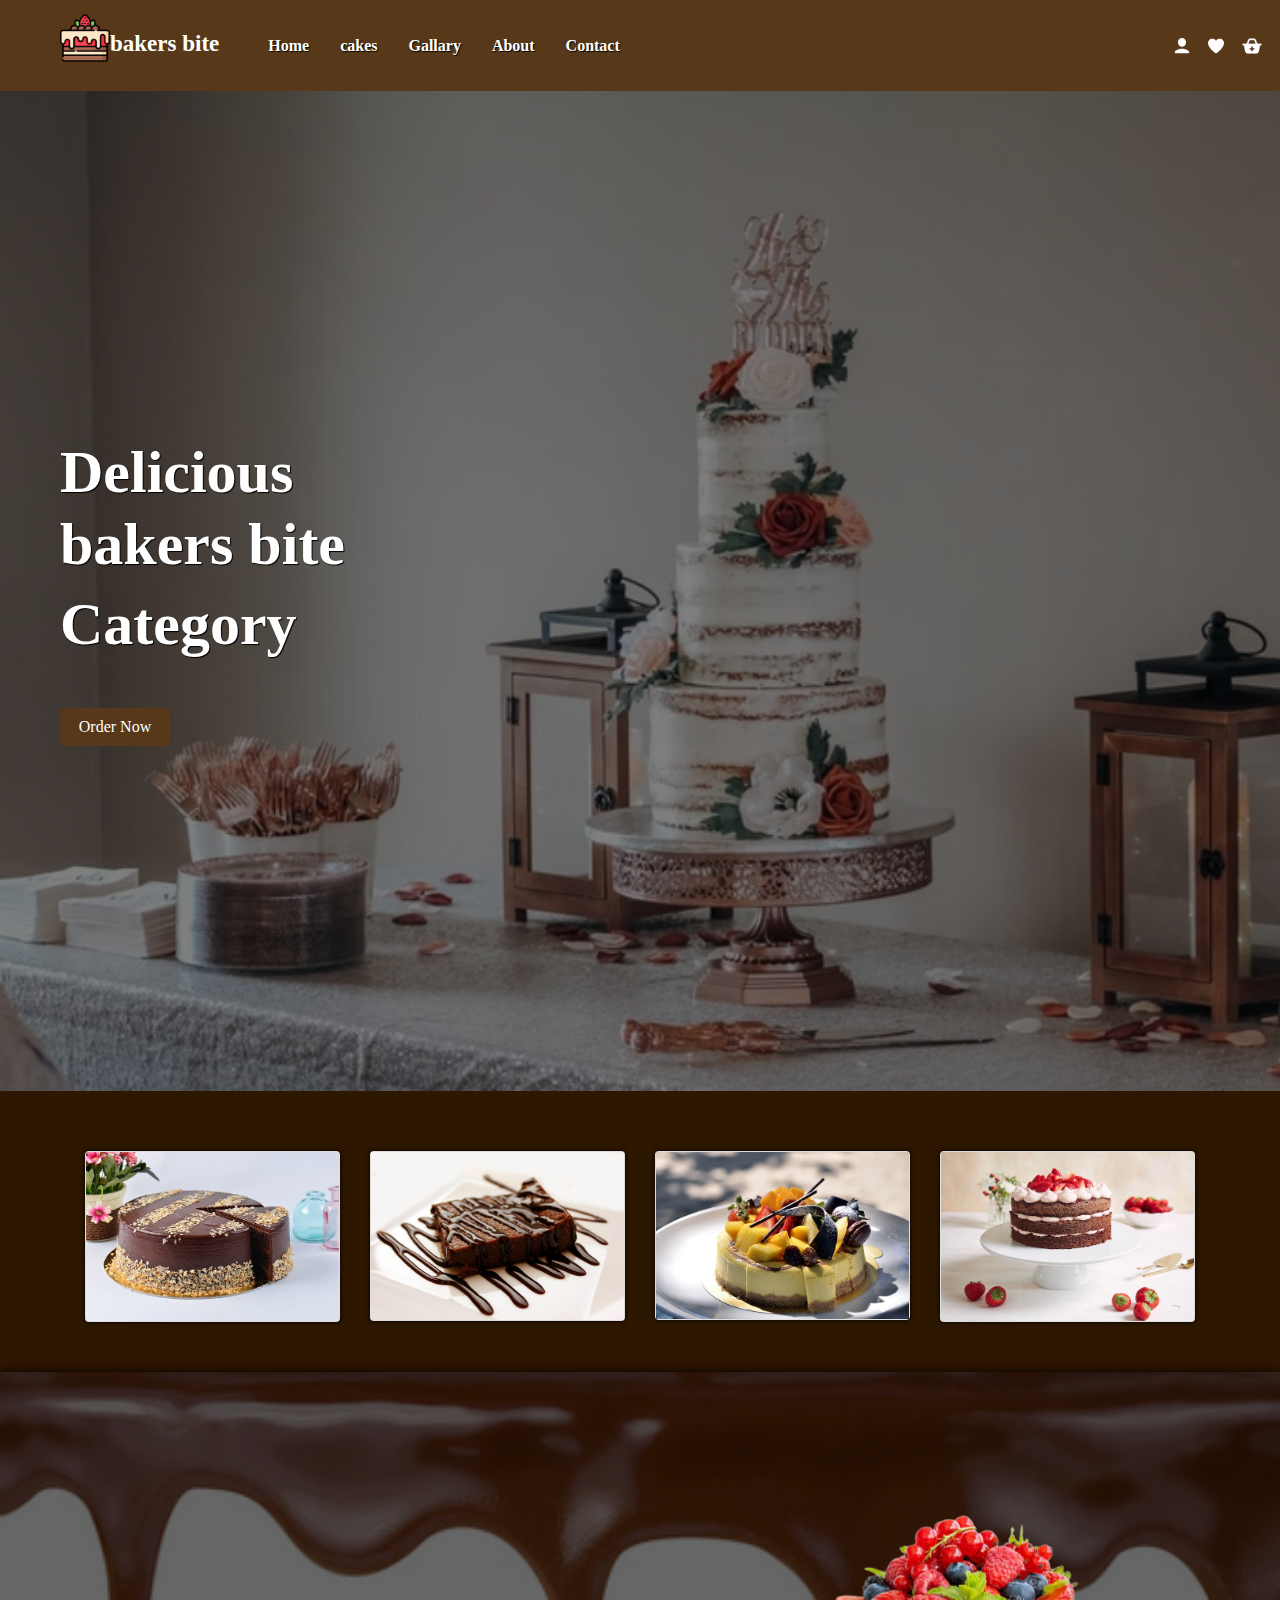
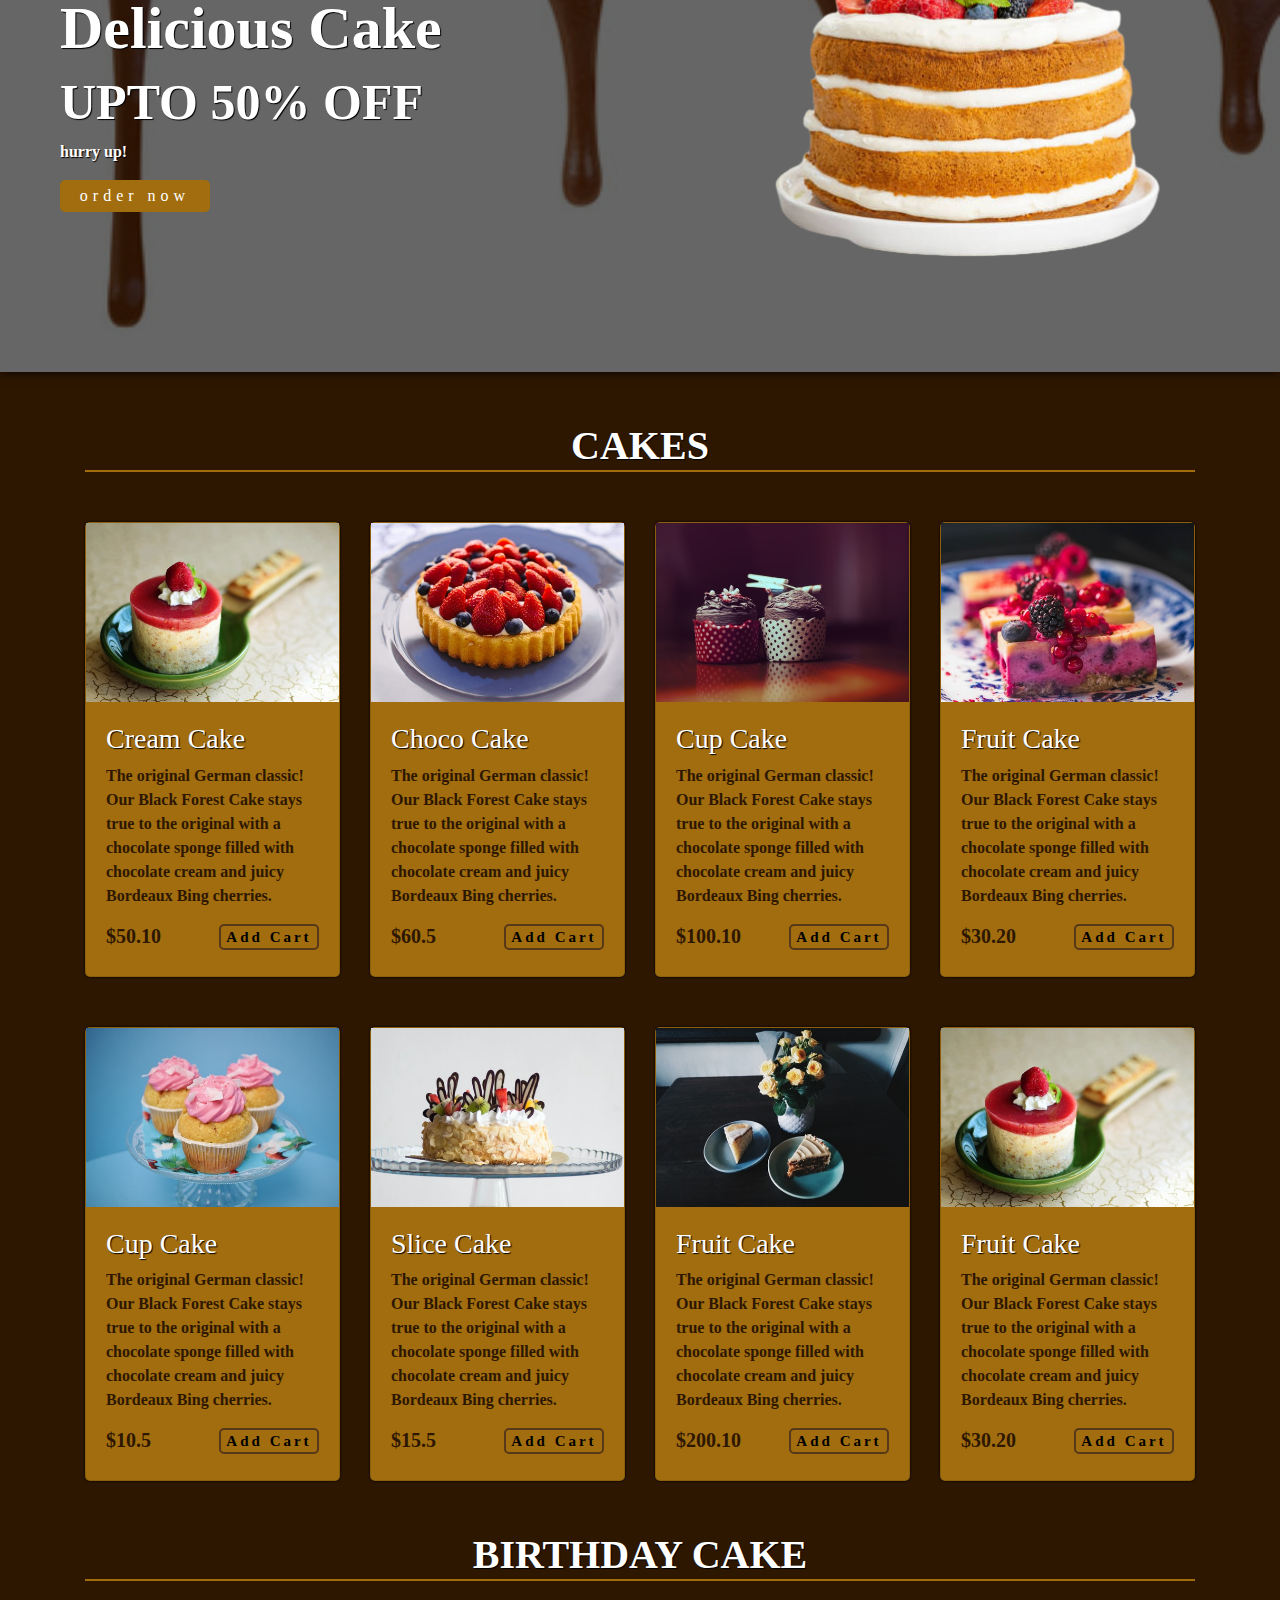
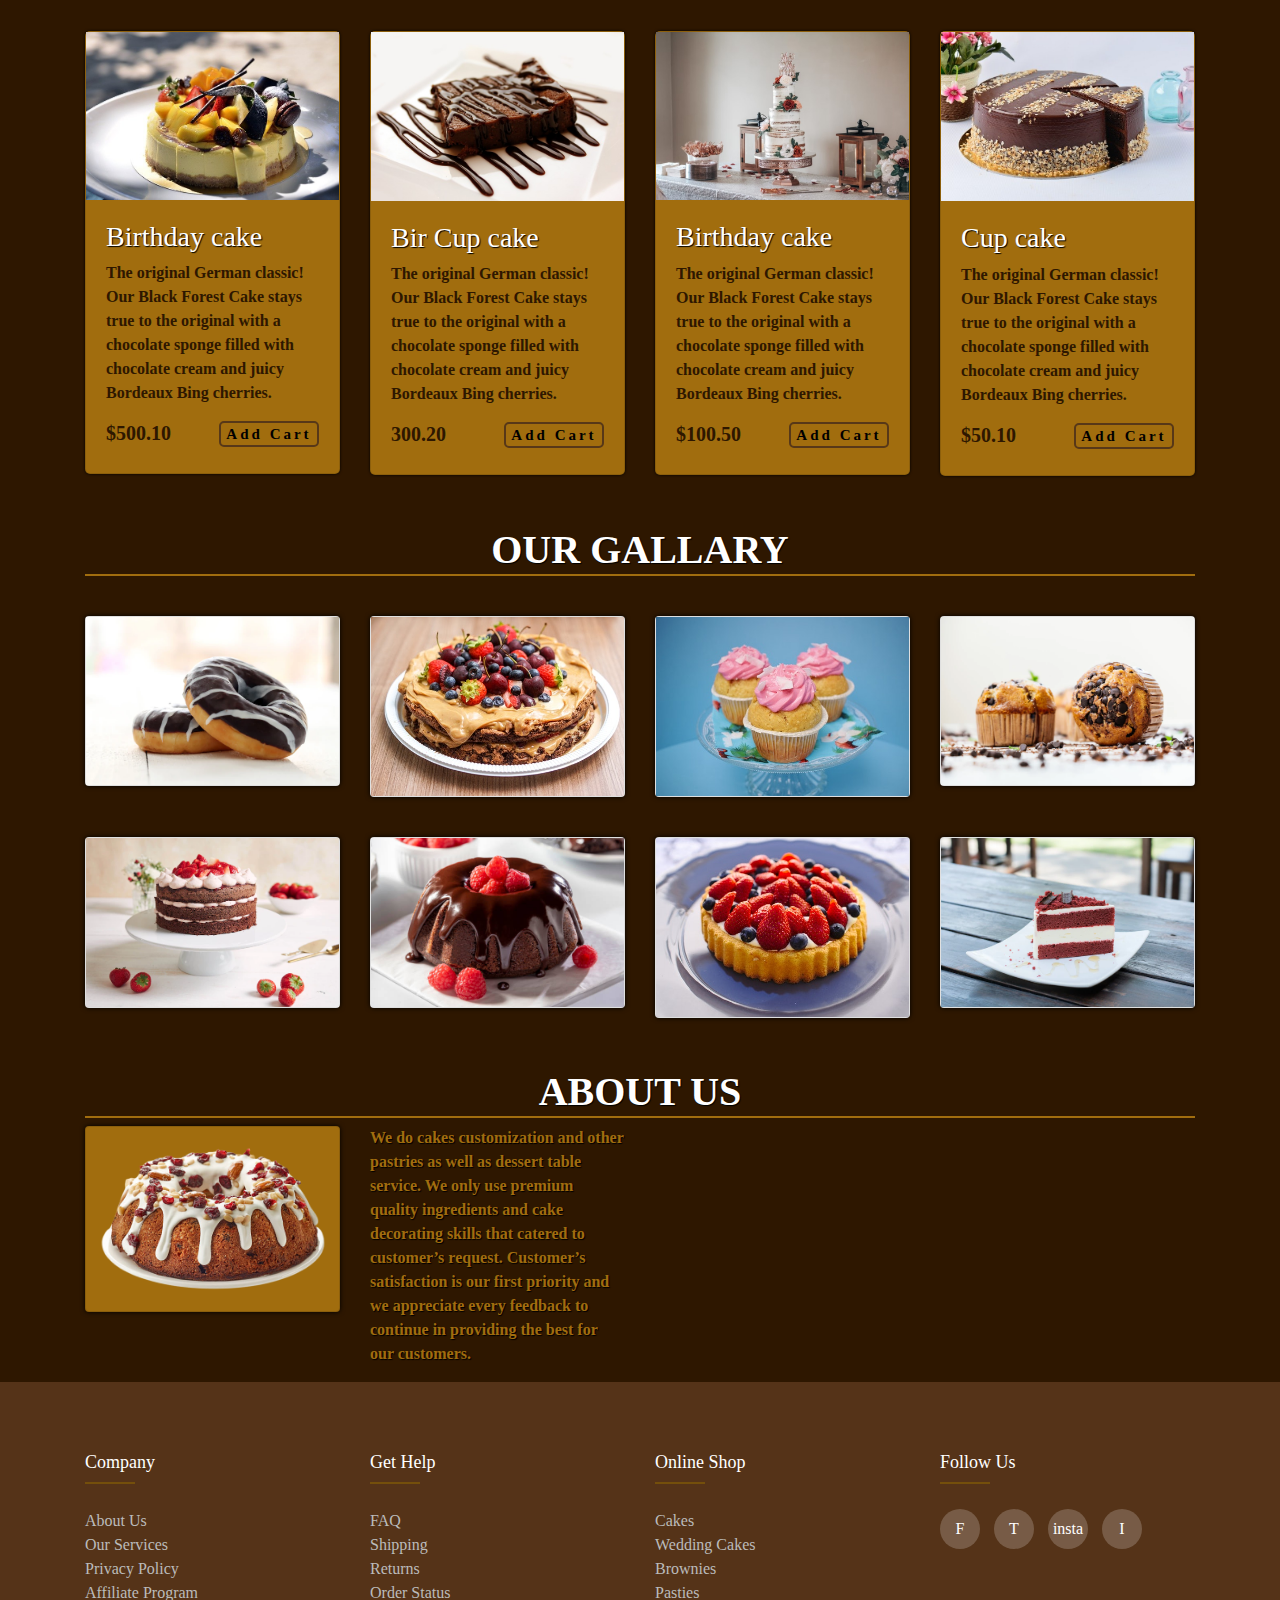
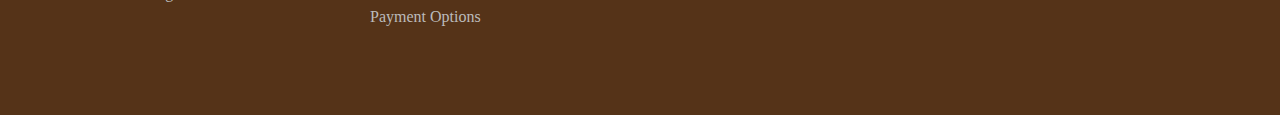
<file: cake bakery/index.html>
<!DOCTYPE html>
<html lang="en">
<head>
    <meta charset="UTF-8">
    <meta http-equiv="X-UA-Compatible" content="IE=edge">
    <meta name="viewport" content="width=device-width, initial-scale=1.0 ">
    <title>bakers bite</title>
    <link rel="shortcut icon" type="image" href="./image/logo.png">
    <link rel="stylesheet" href="style.css">
   
    <link rel="stylesheet" href="bootstrap-4.6.2-dist/css/bootstrap.min.css">
    <script src="jquery-3.5.1.min.js"></script>
    <script src="bootstrap-4.6.2-dist/js/bootstrap.min.js"></script>
    
    
    
    
    
    
</head>
<body>
    <div class="all-content">
        <!-- navbar -->
        <nav class="navbar navbar-expand-md" id="navbar">
            <!-- Brand -->
            <a class="navbar-brand" href="index.html" id="logo"><img src="./image/logo.png" alt="" width="50px">bakers bite</a>
          
            <!-- Toggler/collapsibe Button -->
            <button class="navbar-toggler" type="button" data-toggle="collapse" data-target="#collapsibleNavbar">
              <span><img src="./image/c10.png" alt="" width="100px"></span>
            </button>
          
            <!-- Navbar links -->
            <div class="collapse navbar-collapse" id="collapsibleNavbar">
              <ul class="navbar-nav">
                <li class="nav-item">
                  <a class="nav-link" href="#home">Home</a>
                </li>
                <li class="nav-item">
                    <a class="nav-link" href="#product-cards">cakes</a>
                  </li>
            
                <li class="nav-item">
                  <a class="nav-link" href="#gallary">Gallary</a>
                </li>
                <li class="nav-item">
                  <a class="nav-link" href="#about">About</a>
                </li>
                <li class="nav-item">
                  <a class="nav-link" href="#contact">Contact</a>
                </li>
                
            </div>
            <div class="icons">
                <img src="./image/user.png" alt="" width="20px">
                <img src="./image/heart.png" alt="" width="20px">
                <img src="./image/add.png" alt="" width="24px">
            </div>
          </nav>
        <!-- navbar end -->
      


        <!-- home section -->
        <div class="home">
            <div class="content">
                
                <h3>Delicious
                    <br>bakers bite
                </h3>
                <h2>Category <span class="changecontent"></span></h2>
                <p>
                    <br>    
                </p>
                <a href="#product-cards" class="btn">Order Now</a>
            </div>
           
        </div>
        <!-- home section end -->

      <!-- top cards -->
      
      <div class="container" id="box"
    >
        <div class="row">
            <div class="col-lg-3 col-md-4 col-sm-12">
                <div class="card">
                    <img src="./image/box1.jpg" alt="">
                </div>
            </div>
            <div class="col-lg-3 col-md-4 col-sm-12">
                <div class="card">
                    <img src="./image/box2.jpg" alt="">
                </div>
            </div>
            <div class="col-lg-3 col-md-4 col-sm-12">
                <div class="card">
                    <img src="./image/box3.jpg" alt="">
                </div>
             

            </div>
            <div class="col-lg-3 col-md-4 col-sm-12">
                <div class="card">
                    <img src="./image/o4.png" alt="">
                </div>
             

            </div>
        </div>
      </div>
      
      <!-- top cards end -->

      <!-- banner -->
        <div class="banner"
>
            <div class="content">
                <h3>Delicious Cake</h3>
                <h2>UPTO 50% OFF</h2>
                <p>hurry up!</p>
                <div id="btnorder"><a href="index.html"><button>order now</button></a></div>
            </div>
            <div class="img">
                <img src="image/c1.png" alt="">
            </div>
        </div>
      <!-- banner end -->

      <!-- product cards -->
      <section id="product-cards"    
      >
        <div class="container">
            <h1>CAKES</h1>
            <div class="row" style="margin-top:50px;">
               <div class="col-lg-3 col-md-4 col-sm-12">
                <div class="card">
                    <div class="overlay">
                        <button type="button" class="btn btn-secondary"><i><img src="./image/views.png" alt="" width="30px"></i></button>
                        <button type="button" class="btn btn-secondary"><i><img src="./image/heart.png" alt="" width="30px"></i></button>
                        <button type="button" class="btn btn-secondary"><i><img src="./image/add.png" alt="" width="30px"></i></button>
                    </div>
                    <img src="./image/dish5.jpg" alt="">
                    <div class="card-body">
                        <h3>Cream Cake</h3>
                        <p>The original German classic! Our Black Forest Cake stays true to the original with a chocolate sponge filled with chocolate cream and juicy Bordeaux Bing cherries.</p>
                        <h6>$50.10 <span><button>Add Cart</button></span></h6>
                    </div>
                </div>
               </div>
               <div class="col-lg-3 col-md-4 col-sm-12">
                <div class="card">
                    <div class="overlay">
                        <button type="button" class="btn btn-secondary" title="Quick View"><i><img src="./image/views.png" alt="" width="30px"></i></button>
                        <button type="button" class="btn btn-secondary" title="Add to Wishlist"><i><img src="./image/heart.png" alt="" width="30px"></i></button>
                        <button type="button" class="btn btn-secondary" title="Add to Cart"><i><img src="./image/add.png" alt="" width="30px"></i></button>
                    </div>
                    <img src="./image/dish6.jpg" alt="">
                    <div class="card-body">
                        <h3>Choco Cake</h3>
                        
                        <p>The original German classic! Our Black Forest Cake stays true to the original with a chocolate sponge filled with chocolate cream and juicy Bordeaux Bing cherries.</p>
                        <h6>$60.5 <span><button>Add Cart</button></span></h6>
                    </div>
                </div>
               </div>
               <div class="col-lg-3 col-md-4 col-sm-12">
                <div class="card">
                    <div class="overlay">
                        <button type="button" class="btn btn-secondary" title="Quick View"><i><img src="./image/views.png" alt="" width="30px"></i></button>
                        <button type="button" class="btn btn-secondary" title="Add to Wishlist"><i><img src="./image/heart.png" alt="" width="30px"></i></button>
                        <button type="button" class="btn btn-secondary" title="Add to Cart"><i><img src="./image/add.png" alt="" width="30px"></i></button>
                    </div>
                    <img src="./image/dish7.jpg" alt="">
                    <div class="card-body">
                        <h3>Cup Cake</h3>
                       
                        <p>The original German classic! Our Black Forest Cake stays true to the original with a chocolate sponge filled with chocolate cream and juicy Bordeaux Bing cherries.</p>
                        <h6>$100.10 <span><button>Add Cart</button></span></h6>
                    </div>
                </div>
               </div>
               <div class="col-lg-3 col-md-4 col-sm-12">
                <div class="card">
                    <div class="overlay">
                        <button type="button" class="btn btn-secondary" title="Quick View"><i><img src="./image/views.png" alt="" width="30px"></i></button>
                        <button type="button" class="btn btn-secondary" title="Add to Wishlist"><i><img src="./image/heart.png" alt="" width="30px"></i></button>
                        <button type="button" class="btn btn-secondary" title="Add to Cart"><i><img src="./image/add.png" alt="" width="30px"></i></button>
                    </div>
                    <img src="./image/dish8.jpg" alt="">
                    <div class="card-body">
                        <h3>Fruit Cake</h3>
                       
                        <p>The original German classic! Our Black Forest Cake stays true to the original with a chocolate sponge filled with chocolate cream and juicy Bordeaux Bing cherries.</p>
                        <h6>$30.20 <span><button>Add Cart</button></span></h6>
                    </div>
                </div>
               </div>
            </div>






            <div class="row" style="margin-top:50px;"    
            >
                <div class="col-lg-3 col-md-4 col-sm-12">
                 <div class="card">
                     <div class="overlay">
                         <button type="button" class="btn btn-secondary" title="Quick View"><i><img src="./image/views.png" alt="" width="30px"></i></button>
                         <button type="button" class="btn btn-secondary" title="Add to Wishlist"><i><img src="./image/heart.png" alt="" width="30px"></i></button>
                         <button type="button" class="btn btn-secondary" title="Add to Cart"><i><img src="./image/add.png" alt="" width="30px"></i></button>
                     </div>
                     <img src="./image/dish1.jpg" alt="">
                     <div class="card-body">
                         <h3>Cup Cake</h3>
                       
                         <p>The original German classic! Our Black Forest Cake stays true to the original with a chocolate sponge filled with chocolate cream and juicy Bordeaux Bing cherries.</p>
                         <h6>$10.5 <span><button>Add Cart</button></span></h6>
                     </div>
                 </div>
                </div>
                <div class="col-lg-3 col-md-4 col-sm-12">
                 <div class="card">
                     <div class="overlay">
                         <button type="button" class="btn btn-secondary" title="Quick View"><i><img src="./image/views.png" alt="" width="30px"></i></button>
                         <button type="button" class="btn btn-secondary" title="Add to Wishlist"><i><img src="./image/heart.png" alt="" width="30px"></i></button>
                         <button type="button" class="btn btn-secondary" title="Add to Cart"><i><img src="./image/add.png" alt="" width="30px"></i></button>
                     </div>
                     <img src="./image/dish2.jpg" alt="">
                     <div class="card-body">
                         <h3>Slice Cake</h3>
                       
                         <p>The original German classic! Our Black Forest Cake stays true to the original with a chocolate sponge filled with chocolate cream and juicy Bordeaux Bing cherries.</p>
                         <h6>$15.5 <span><button>Add Cart</button></span></h6>
                     </div>
                 </div>
                </div>
                <div class="col-lg-3 col-md-4 col-sm-12">
                 <div class="card">
                     <div class="overlay">
                         <button type="button" class="btn btn-secondary" title="Quick View"><i><img src="./image/views.png" alt="" width="30px"></i></button>
                         <button type="button" class="btn btn-secondary" title="Add to Wishlist"><i><img src="./image/heart.png" alt="" width="30px"></i></button>
                         <button type="button" class="btn btn-secondary" title="Add to Cart"><i><img src="./image/add.png" alt="" width="30px"></i></button>
                     </div>
                     <img src="./image/dish3.jpg" alt="">
                     <div class="card-body">
                         <h3>Fruit Cake</h3>
                       
                         <p>The original German classic! Our Black Forest Cake stays true to the original with a chocolate sponge filled with chocolate cream and juicy Bordeaux Bing cherries.</p>
                         <h6>$200.10 <span><button>Add Cart</button></span></h6>
                     </div>
                 </div>
                </div>
                <div class="col-lg-3 col-md-4 col-sm-12">
                 <div class="card">
                     <div class="overlay">
                         <button type="button" class="btn btn-secondary" title="Quick View"><i><img src="./image/views.png" alt="" width="30px"></i></button>
                         <button type="button" class="btn btn-secondary" title="Add to Wishlist"><i><img src="./image/heart.png" alt="" width="30px"></i></button>
                         <button type="button" class="btn btn-secondary" title="Add to Cart"><i><img src="./image/add.png" alt="" width="30px"></i></button>
                     </div>
                     <img src="./image/dish5.jpg" alt="">
                     <div class="card-body">
                        <h3>Fruit Cake</h3>
                         <p>The original German classic! Our Black Forest Cake stays true to the original with a chocolate sponge filled with chocolate cream and juicy Bordeaux Bing cherries.</p>
                         <h6>$30.20 <span><button>Add Cart</button></span></h6>
                     </div>
                 </div>
                </div>
             </div>
        </div>
      </section>


      <section id="product-cards"
    >
        <div class="container">
            <h1>BIRTHDAY CAKE</h1>
            <div class="row" style="margin-top: 50px;">
                <div class="col-lg-3 col-md-4 col-sm-12">
                    <div class="card">
                        <div class="overlay">
                            <button type="button" class="btn btn-secondary" title="Quick View"><i><img src="./image/views.png" alt="" width="30px"></i></button>
                            <button type="button" class="btn btn-secondary" title="Add to Wishlist"><i><img src="./image/heart.png" alt="" width="30px"></i></button>
                             <button type="button" class="btn btn-secondary" title="Add to Cart"><i><img src="./image/add.png" alt="" width="30px"></i></button>
                        </div>
                        <img src="./image/box3.jpg" alt="">
                        <div class="card-body">
                            <h3>Birthday cake</h3>
                           
                            <p>The original German classic! Our Black Forest Cake stays true to the original with a chocolate sponge filled with chocolate cream and juicy Bordeaux Bing cherries.</p>
                            <h6>$500.10 <span><button>Add Cart</button></span></h6>
                        </div>
                    </div>
                </div>
                <div class="col-lg-3 col-md-4 col-sm-12">
                    <div class="card">
                        <div class="overlay">
                            <button type="button" class="btn btn-secondary" title="Quick View"><i><img src="./image/views.png" alt="" width="30px"></i></button>
                            <button type="button" class="btn btn-secondary" title="Add to Wishlist"><i><img src="./image/heart.png" alt="" width="30px"></i></button>
                             <button type="button" class="btn btn-secondary" title="Add to Cart"><i><img src="./image/add.png" alt="" width="30px"></i></button>
                        </div>
                        <img src="./image/box2.jpg" alt="">
                        <div class="card-body">
                            <h3>Bir Cup cake</h3>
                         
                            <p>The original German classic! Our Black Forest Cake stays true to the original with a chocolate sponge filled with chocolate cream and juicy Bordeaux Bing cherries.</p>
                            <h6>300.20 <span><button>Add Cart</button></span></h6>
                        </div>
                    </div>
                </div>
                <div class="col-lg-3 col-md-4 col-sm-12">
                    <div class="card">
                        <div class="overlay">
                            <button type="button" class="btn btn-secondary" title="Quick View"><i><img src="./image/views.png" alt="" width="30px"></i></button>
                            <button type="button" class="btn btn-secondary" title="Add to Wishlist"><i><img src="./image/heart.png" alt="" width="30px"></i></button>
                             <button type="button" class="btn btn-secondary" title="Add to Cart"><i><img src="./image/add.png" alt="" width="30px"></i></button>
                        </div>
                        <img src="./image/Wedding-cake.jpg" alt="">
                        <div class="card-body">
                            <h3>Birthday cake</h3>
                      
                            <p>The original German classic! Our Black Forest Cake stays true to the original with a chocolate sponge filled with chocolate cream and juicy Bordeaux Bing cherries.</p>
                            <h6>$100.50 <span><button>Add Cart</button></span></h6>
                        </div>
                    </div>
                </div>
                <div class="col-lg-3 col-md-4 col-sm-12">
                    <div class="card">
                        <div class="overlay">
                            <button type="button" class="btn btn-secondary" title="Quick View"><i><img src="./image/views.png" alt="" width="30px"></i></button>
                            <button type="button" class="btn btn-secondary" title="Add to Wishlist"><i><img src="./image/heart.png" alt="" width="30px"></i></button>
                             <button type="button" class="btn btn-secondary" title="Add to Cart"><i><img src="./image/add.png" alt="" width="30px"></i></button>
                        </div>
                        <img src="./image/box1.jpg" alt="">
                        <div class="card-body">
                            <h3>Cup cake</h3>
                          
                            <p>The original German classic! Our Black Forest Cake stays true to the original with a chocolate sponge filled with chocolate cream and juicy Bordeaux Bing cherries.</p>
                            <h6>$50.10 <span><button>Add Cart</button></span></h6>
                        </div>
                    </div>
                </div>
            </div>
        </div>
      </section>

      <!-- product cards end-->


      <!-- gallary -->
      <section id="gallary"  >
        <div class="container">
            <h1>OUR GALLARY</h1>
            <div class="row" style="margin-top: 30px;">
                <div class="col-lg-3 col-md-4 col-sm-12">
                   
                      
                    <div class="card">
                        <div class="overlay">
                            <h3 class="text-center">Donuts</h3>
                        </div>
                        <img src="./image/o1.png" alt="">
                    </div>
                </div>
                <div class="col-lg-3 col-md-4 col-sm-12">
                    <div class="card">
                        <div class="overlay">
                            <h3 class="text-center">Donuts</h3>
                        </div>
                        <img src="./image/dish4.jpg" alt="">
                    </div>
                </div>
                <div class="col-lg-3 col-md-4 col-sm-12">
                    <div class="card">
                        <div class="overlay">
                            <h3 class="text-center">Donuts</h3>
                        </div>
                        <img src="./image/dish1.jpg" alt="">
                    </div>
                </div>
                
                <div class="col-lg-3 col-md-4 col-sm-12">
                    <div class="card">
                        <div class="overlay">
                            <h3 class="text-center">Cup Cake</h3>
                        </div>
                        <img src="./image/o3.png" alt="">
                    </div>
                </div>
            </div>


            <div class="row" style="margin-top: 30px;"   >
                <div class="col-lg-3 col-md-4 col-sm-12">
                    <div class="card">
                        <div class="overlay">
                            <h3 class="text-center">Delicious Cake</h3>
                        </div>
                        <img src="./image/o4.png" alt="">
                    </div>
                </div>
                <div class="col-lg-3 col-md-4 col-sm-12">
                    <div class="card">
                        <div class="overlay">
                            <h3 class="text-center">Chocolate Cake</h3>
                        </div>
                        <img src="./image/o5.png" alt="">
                    </div>
                </div>
                <div class="col-lg-3 col-md-4 col-sm-12">
                    <div class="card">
                        <div class="overlay">
                            <h3 class="text-center">Chocolate Cake</h3>
                        </div>
                        <img src="./image/dish6.jpg" alt="">
                    </div>
                </div>
                <div class="col-lg-3 col-md-4 col-sm-12">
                    <div class="card">
                        <div class="overlay">
                            <h3 class="text-center">Slice Cake</h3>
                        </div>
                        <img src="./image/o6.png" alt="">
                    </div>
                </div>
            </div>
        </div>
      </section>
      <!-- gallary -->



      <!-- about -->
      <div class="container" id="about"
      >
        <h1>ABOUT US</h1>
        <div class="row">
            <div class="col-lg-3 col-md-4 col-sm-12">
                <div class="card">
                    <img src="./image/about.png" alt="">
                </div>
            </div>
            <div class="col-lg-3 col-md-4 col-sm-12">
                    <p>We do cakes customization and other pastries as well as dessert table service. We only use premium quality ingredients and cake decorating skills that catered to customer’s request. Customer’s satisfaction is our first priority and we appreciate every feedback to continue in providing the best for our customers.</p>                

                <!-- <div id="bt"><button>Read More...</button></div> -->
            </div>
        </div>
      </div>
      <!-- about -->


    
      <!-- footer -->
  
      <footer class="footer">
        <div class="container">
            <div class="row">
                <div class="footer-col">
                    <h4>company</h4>
                    <ul>
                        <li><a href="#">about us</a></li>
                        <li><a href="#">our services</a></li>
                        <li><a href="#">privacy policy</a></li>
                        <li><a href="#">affiliate program</a></li>
                    </ul>
                </div>
                <div class="footer-col">
                    <h4>get help</h4>
                    <ul>
                        <li><a href="#">FAQ</a></li>
                        <li><a href="#">shipping</a></li>
                        <li><a href="#">returns</a></li>
                        <li><a href="#">order status</a></li>
                        <li><a href="#">payment options</a></li>
                    </ul>
                </div>
                <div class="footer-col">
                    <h4>online shop</h4>
                    <ul>
                        <li><a href="#">cakes</a></li>
                        <li><a href="#">wedding cakes</a></li>
                        <li><a href="#">brownies</a></li>
                        <li><a href="#">pasties</a></li>
                    </ul>
                </div>
                <div class="footer-col">
                    <h4>follow us</h4>
                    <div class="social-links">
                        <a href="https://www.facebook.com/">F<i class="fab fa-facebook-f"></i></a>
                        <a href="https://twitter.com/">T<i class="fab fa-twitter"></i></a>
                        <a href="https://www.instagram.com/">insta<i class="fab fa-instagram"></i></a>
                        <a href="https://www.linkedin.com/">I<i class="fab fa-linkedin-in"></i></a>
                    </div>
                </div>
            </div>
           
        </div>
   </footer>
   
 
      
      <!-- footer -->

      


    </div>





</body>
</html>
</file>
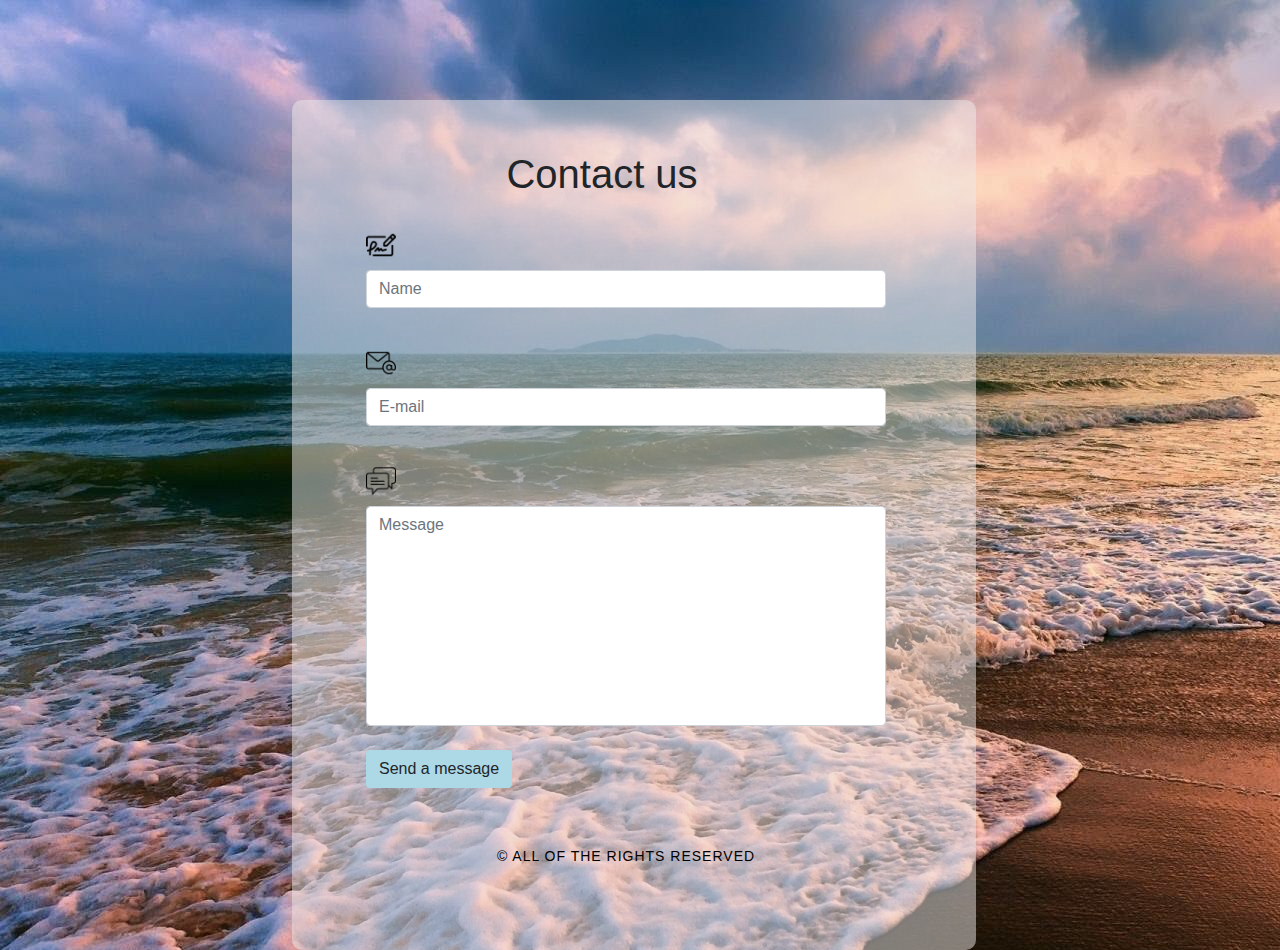
<file: New folder/contact.html>
<!DOCTYPE html>
<html lang="en">
<head>
    <meta charset="UTF-8">
    <meta http-equiv="X-UA-Compatible" content="IE=edge">
    <meta name="viewport" content="width=device-width, initial-scale=1.0">
    <title>contact us</title>
<style>
@media (max-width:425px) {
    .contact-form{
        height:850px;
            width: 80% !important;
           margin-top:100px;
          padding: 3px !important;
          /* padding-right: 2%; */
          padding-left: 2px;
        
    }
    .form-container{
        position: relative;
                left: 10% !important;
    }
}
    body{
        background:url(Beautiful-Sunset-Beaches-Background.jpg); 
        
        } 
     
        .contact-form{ 
            background-color:rgb(238, 234, 234,0.5);
            height:850px;
            width: 60%;
           margin-top:100px;
          padding: 50px;
          padding-right: 10%;
          border-radius: 10px !important;
         
            }
        
            .form-container{
                position: relative;
                left: 20%;
            }
        .contact-form .textarea{ 
            min-height:220px; 
            resize:none;
        }
        .form-control{ 
            box-shadow:none; 
            border-color:#eee; 
            height:49px;
        }
        .form-control:focus{ 
            box-shadow:none; 
            border-color:#00b09c;
        }
    .main-btn{
        background-color: lightblue  !important;
    }
        
        .main-btn:hover{ 
            background:lightcoral !important;
            
        }
        .copyright {
          font: 200 14px 'Oswald', sans-serif;
          color:black;
          letter-spacing: 1px;
          text-align: center;
          margin-top: 20px;
        }
    
       
        
        
        
            </style>
        <link rel="stylesheet" href="bootstrap-4.5.3-dist/css/bootstrap.min.css">
        <script src="bootstrap-4.5.3-dist/js/bootstrap.min.js"></script>
        
        
        <body>
          
        <div class="container">
            <div class="row form-container">
               
                
                <section id="contact-form" class="contact-form">  
                    
                    <h1 class="section-header text-center">Contact us</h1>
                            
                            <div class="row">
                                <div class="col-lg-12 col-md-12 col-sm m-4">
                                  <div class="form-group">
                                    <img src="name.png" style="margin-bottom: 10px;"  alt="" height="30px"> 
                                    <input type="text" class="form-control"  autocomplete="off" id="i_n"  placeholder="Name">
                                    <br>
                                    <span id="s_n"></span>
                              
                                </div>
                             
                             
                                  <div class="form-group">
                                    <img src="email (2).png" style="margin-bottom: 10px;" alt="" height="30px">
                                    <input type="email" class="form-control"  autocomplete="off" placeholder="E-mail"  id="i_e" >
                                    <br>
                                    <span id="s_e"></span>
                                  </div>
                              
                             
                           
                                 
                                  <div class="form-group">
                                    <img src="chat.png" style="margin-bottom: 10px;" alt="" height="30px">
                                    <textarea class="form-control textarea" rows="3"   placeholder="Message" id="i_m"></textarea>
                                    <br>
                                    <span id="s_m"></span>
                                    <button type="submit"  class="btn main-btn pull-right" onclick="fun()">Send a message</button>
                                  </div>
                                 <br>
                                  <div class="copyright">&copy; ALL OF THE RIGHTS RESERVED</div>
                              </div>
                            
                            </div>
                            
                           
                          
                                             
                    
                            
                        </div>
                    </div>
                        
                      </div>
                      <div id="main"></div>
                    
                    </section>
                        
                     
        </div>
        <script>
            function fun(){
              var n = document.getElementById("i_n").value;
              var re = /^[A-Za-z\s]{3,}$/;
              var e = document.getElementById("i_e").value;
              var ra = /^[\w]+@[A-Za-z]{4,5}[.]{1}[A-Za-z]{3,}$/;
              var m = document.getElementById("i_m").value;
          
            
        
        
         if(!n){
            document.getElementById("s_n").innerHTML = "Please fill out this field";
            document.getElementById("i_n").style="border:1px solid red;"
            document.getElementById("s_n").style="color:red;"
        }
        else if(!re.test(n)){
            document.getElementById("s_n").innerHTML = "incorrect name " 
            document.getElementById("i_n").style="border:1px solid red;"
            document.getElementById("s_n").style="color:red;"
        }

        else{
            document.getElementById("s_n").innerHTML = "good!" 
            document.getElementById("i_n").style="border:1px solid green;"
            document.getElementById("s_n").style="color:green;"
        }
        
        
         if(!e){
            document.getElementById("s_e").innerHTML = "Please fill out this field " 
            document.getElementById("i_e").style="border:1px solid red;"
            document.getElementById("s_e").style="color:red;"
        }
        
        else if(!ra.test(e)){
            document.getElementById("s_e").innerHTML = "not valid "
            document.getElementById("i_e").style="border:1px solid red;" 
            document.getElementById("s_e").style="color:red;"
        }

        else{
            document.getElementById("s_e").innerHTML = "good!" 
            document.getElementById("i_e").style="border:1px solid green;"
            document.getElementById("s_e").style="color:green;"
           
        }
        
        if(!m){
            document.getElementById("s_m").innerHTML = "Please fill out this field "
            document.getElementById("i_m").style="border:1px solid red;" 
            document.getElementById("s_m").style="color:red;"
        }
              

        else{
            document.getElementById("s_m").innerHTML = "good!" 
            document.getElementById("i_m").style="border:1px solid green;"
            document.getElementById("s_m").style="color:green;"
        }
        
            }
            </script>
</body>
</html>
</file>
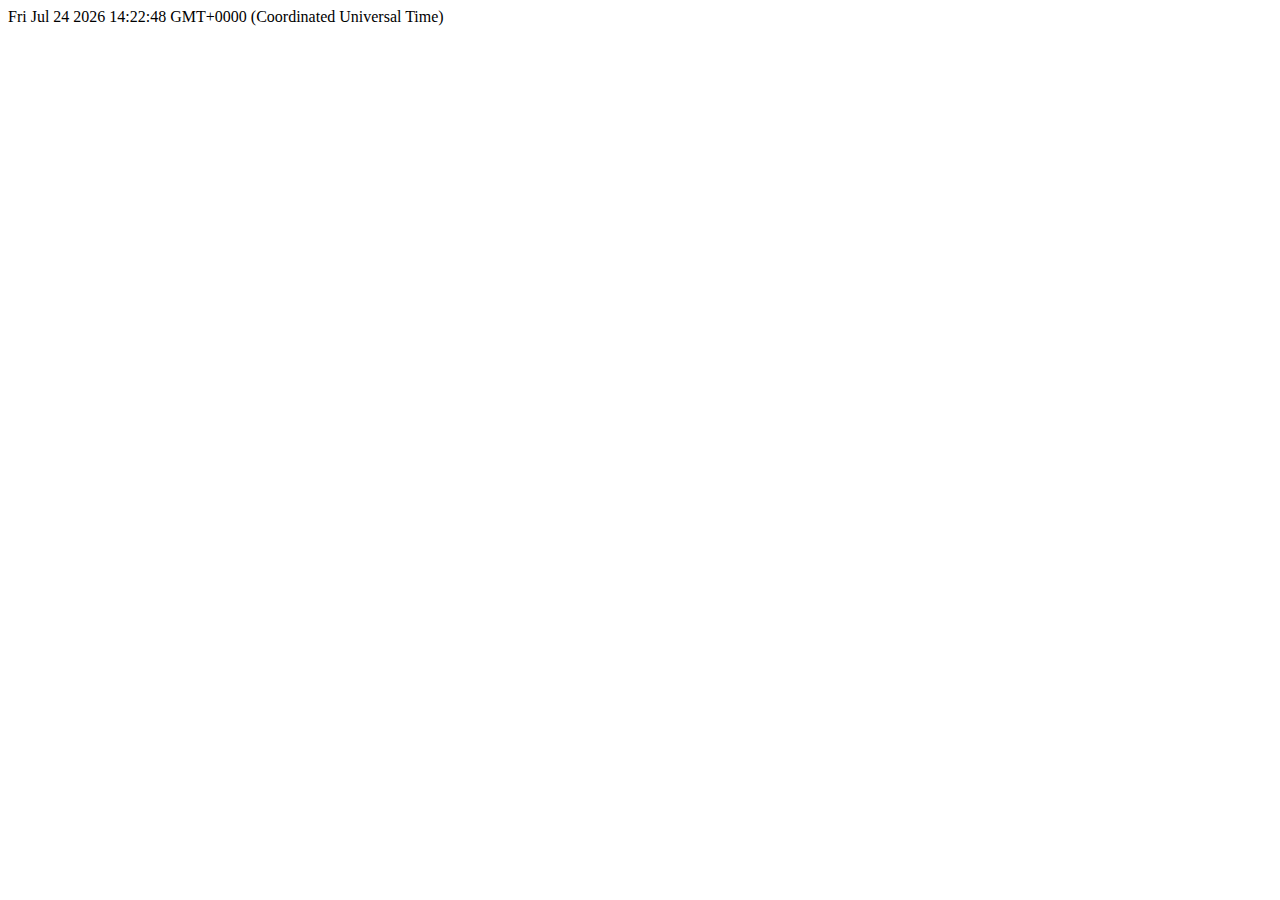
<file: New folder/date.html>
<!DOCTYPE html>
<html lang="en">
<head>
    <meta charset="UTF-8">
    <meta http-equiv="X-UA-Compatible" content="IE=edge">
    <meta name="viewport" content="width=device-width, initial-scale=1.0">
    <title>Date</title>
</head>
<body>
  <div id="da"></div>

    <script>
 document.getElementById("da").innerHTML = Date();

    </script>
    
</body>
</html>
</file>
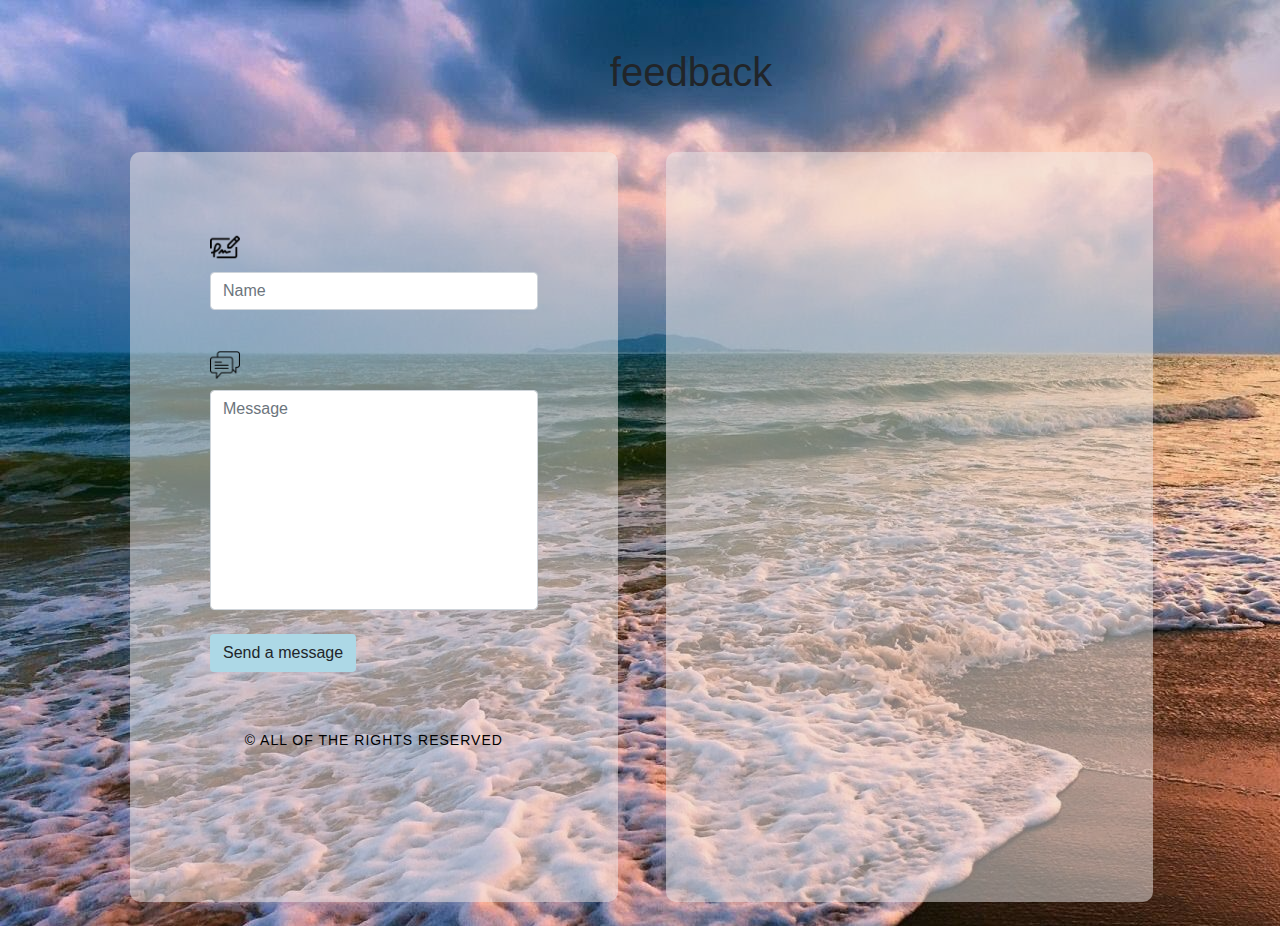
<file: New folder/feedback.html>
<!DOCTYPE html>
<html lang="en">
<head>
    <meta charset="UTF-8">
    <meta http-equiv="X-UA-Compatible" content="IE=edge">
    <meta name="viewport" content="width=device-width, initial-scale=1.0">
    <title>feedback</title>
<style>
@media (max-width:425px) {
    .contact-form{
        height:850px;
            width: 80% !important;
           margin-top:100px;
          padding: 3px !important;
          /* padding-right: 2%; */
          padding-left: 2px;
        
    }
    .form-container{
        position: relative;
                left: 10% !important;
    }
}
    body{
        background:url(Beautiful-Sunset-Beaches-Background.jpg); 
        
        } 
        .feedback{
            position: relative;
            right:15%;
            width: 100%;
        }
     
        .contact-form{ 
            background-color:rgb(238, 234, 234,0.5);
            height:750px;
            width: 100%;
            /* position: relative;
            right:0%; */
           /* margin-top:100px; */
          padding: 5rem !important;
          /* padding-right: 5% !important; */
          border-radius: 10px !important;
         
            }
        
            .form-container{
                position: relative;
                left: 20%;
            }
        .contact-form .textarea{ 
            min-height:220px; 
            resize:none;
        }
        .form-control{ 
            box-shadow:none; 
            border-color:#eee; 
            height:49px;
        }
        .form-control:focus{ 
            box-shadow:none; 
            border-color:#00b09c;
        }
    .main-btn{
        background-color: lightblue  !important;
    }
        
        .main-btn:hover{ 
            background:lightcoral !important;
            
        }
        .copyright {
          font: 200 14px 'Oswald', sans-serif;
          color:black;
          letter-spacing: 1px;
          text-align: center;
          margin-top: 20px;
        }
    
       
        
        
        
            </style>
        <link rel="stylesheet" href="bootstrap-4.5.3-dist/css/bootstrap.min.css">
        <script src="bootstrap-4.5.3-dist/js/bootstrap.min.js"></script>
        
        
        <body>
          
        <div class="container">
            <div class="row form-container">
               
                
                <section id="contact-form" class="feedback">  
                    
                    <h1 class="section-header text-center mt-5">feedback</h1>
                            
                            <div class="row">
                                <div class="col-lg-5 col-md-5 col-sm-5 m-4 mt-5 contact-form">
                                  <div class="form-group">
                                    <img src="name.png" style="margin-bottom: 10px;"  alt="" height="30px"> 
                                    <input type="text" class="form-control"  autocomplete="off" id="i_n"  placeholder="Name">
                                    <br>
                                    <span id="s_n"></span>
                              
                                </div>
                              <div class="form-group">
                                    <img src="chat.png" style="margin-bottom: 10px;" alt="" height="30px">
                                    <textarea class="form-control textarea" rows="3"   placeholder="Message" id="i_m"></textarea>
                                    <br>
                                    <span id="s_m"></span>
                                    <button type="submit"  class="btn main-btn pull-right" id="sub" onclick="fun(), append()">Send a message</button>
                                  </div>
                                 <br>
                                  <div class="copyright">&copy; ALL OF THE RIGHTS RESERVED</div>
                              </div>
                              <div class="col-lg-5 col-md-5 col-sm-5 m-4 mt-5 contact-form">
                                <div id="main"></div>
                            </div>
                            
                            </div>
                           
                            
                           
                          
                                             
                    
                            
                        </div>
                    </div>
                        
                      </div>
                    
                    
                    </section>
                        
                     
        </div>
        <script>
            function fun(){
              var n = document.getElementById("i_n").value;
              var re = /^[A-Za-z\s]{3,}$/;
              
              var m = document.getElementById("i_m").value;
          
            
        
        
         if(!n){
            document.getElementById("s_n").innerHTML = "Please fill out this field";
            document.getElementById("i_n").style="border:1px solid red;"
            document.getElementById("s_n").style="color:red;"
        }
        else if(!re.test(n)){
            document.getElementById("s_n").innerHTML = "incorrect name " 
            document.getElementById("i_n").style="border:1px solid red;"
            document.getElementById("s_n").style="color:red;"
        }

        else{
            document.getElementById("s_n").innerHTML = "good!" 
            document.getElementById("i_n").style="border:1px solid green;"
            document.getElementById("s_n").style="color:green;"
        }
        
        
       
        
        if(!m){
            document.getElementById("s_m").innerHTML = "Please fill out this field "
            document.getElementById("i_m").style="border:1px solid red;" 
            document.getElementById("s_m").style="color:red;"
        }
              

        else{
            document.getElementById("s_m").innerHTML = "good!" 
            document.getElementById("i_m").style="border:1px solid green;"
            document.getElementById("s_m").style="color:green;"
        }
        
            }
    //         $(document).ready(function(){
    //  $("#sub").click(function(){
    //  if(nam=="#main" && massage=="#main"){
    //     $("#main").append("<h1>"+nam+"</h1>");
    //     $("#main").append("<h5>"+mes+"</h5>");
    //  }
    //     var nam = $("#i_n").val();
    //     var mes = $("#i_m").val();

    //     $("#main").append("<h1>"+nam+"</h1>");
    //     $("#main").append("<h5>"+mes+"</h5>");
    //  })
    // })


 </script>
            </script>
</body>
</html>
</file>
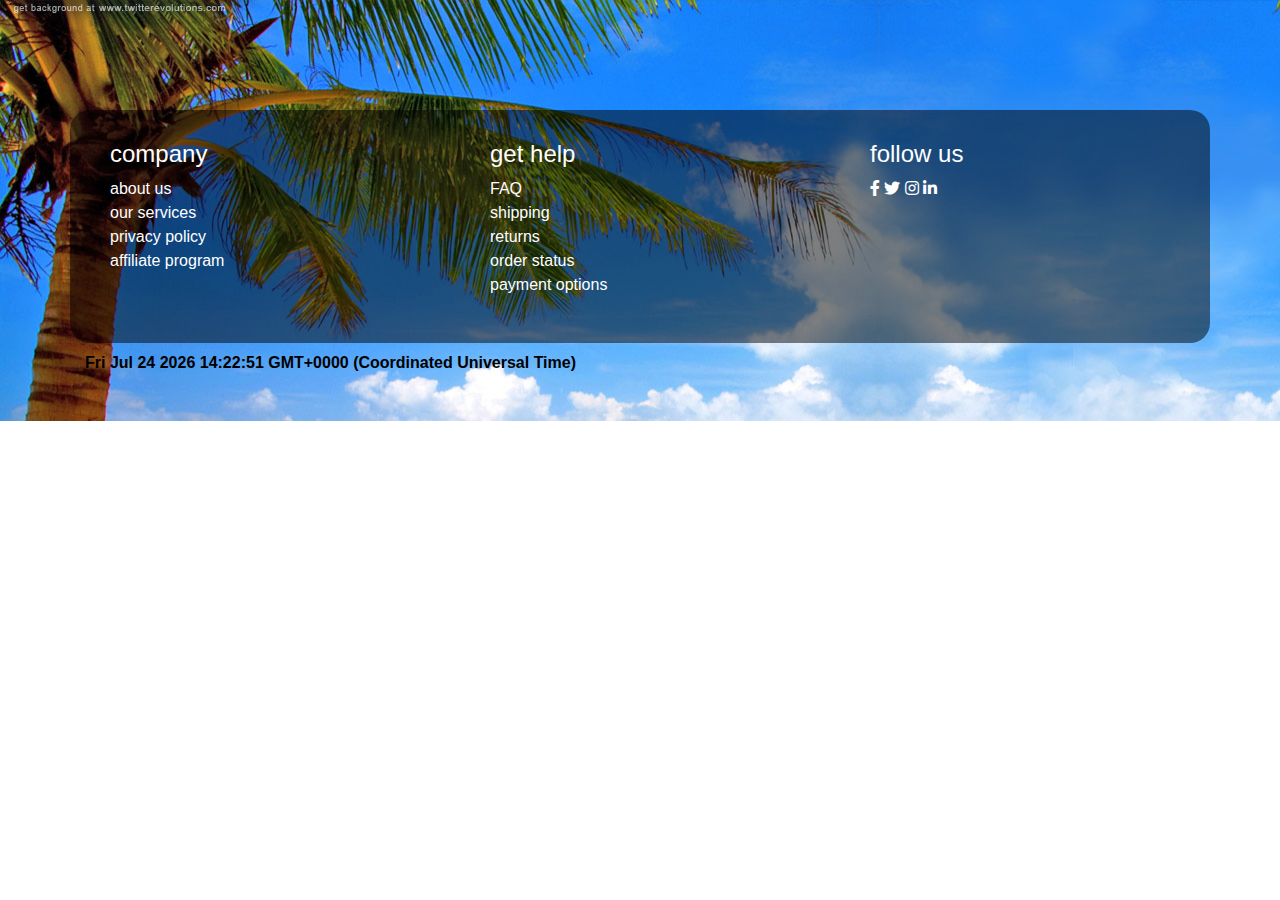
<file: New folder/footerr.html>
<!DOCTYPE html>
<html lang="en">
<head>
  <title>Footer Design</title>
  <meta charset="utf-8">
  <meta name="viewport" content="width=device-width, initial-scale=1">
  
 
  <link rel="stylesheet" href="bootstrap-4.5.3-dist/css/bootstrap.min.css">

  
   <link rel="stylesheet" type="text/css" href="https://cdnjs.cloudflare.com/ajax/libs/font-awesome/5.15.1/css/all.min.css">
  <style>
	*{
	margin:0;
	padding:0;
	box-sizing: border-box;
}
.ab{

	background-color: rgb(0, 0, 0,0.5);
	
	position: relative;
	top: 60px;
border-radius: 20px;
}

ul{
	list-style: none;
}
.container-fluid{
	background-image: url(footer.jpg);
	height: auto;
	padding: 50px;
   
	
    
}
.col-md-4{
	color: white !important;
	padding: 30px 40px;
}
.col-md-4 a{
	color: white;
}


.footer-col .social-links a{
	display: inline-block;
	height: 40px;
	width: 40px;
	background-color: rgba(255,255,255,0.2);
	margin:0 10px 10px 0;
	text-align: center;
	line-height: 40px;
	border-radius: 50%;
	color: #ffffff;
	transition: all 0.5s ease;
}
 .social-links a:hover{
	color: #24262b;
	background-color: #ffffff;
	padding: 5px 10px;
}




  p{


color:white;
animation: 5s linear 0s infinite alternate move;
position: relative;
font-weight: 500;

}
@keyframes move{
0%{
   left:0px;
}
50%{
  left:-300px;
 }
70%{
  right:-400px;
}
100%{
 left:0%
}
  }

 

  </style>
</head>
<body>

 <div class="container-fluid">
		 <div class="container ab ">
  	 	<div class="row ">
			
  	 		<div class="col-md-4 col-sm-12">
				
  	 			<h4>company</h4>
  	 			<ul>
  	 				<li><a href="#">about us</a></li>
  	 				<li><a href="#">our services</a></li>
  	 				<li><a href="#">privacy policy</a></li>
  	 				<li><a href="#">affiliate program</a></li>
  	 			</ul>
			
  	 		</div>
		
  	 		<div class="col-md-4 col-sm-12">
  	 			<h4>get help</h4>
  	 			<ul>
  	 				<li><a href="#">FAQ</a></li>
  	 				<li><a href="#">shipping</a></li>
  	 				<li><a href="#">returns</a></li>
  	 				<li><a href="#">order status</a></li>
  	 				<li><a href="#">payment options</a></li>
  	 			</ul>
  	 		</div>
  	 		
  	 		<div class="col-md-4 col-sm-12">
  	 			<h4>follow us</h4>
  	 			<div class="social-links">
  	 				<a href="#"><i class="fab fa-facebook-f"></i></a>
  	 				<a href="#"><i class="fab fa-twitter"></i></a>
  	 				<a href="#"><i class="fab fa-instagram"></i></a>
  	 				<a href="#"><i class="fab fa-linkedin-in"></i></a>
  	 			</div>
  	 		</div>
			
			</div>
		</div>
        
        
<div class="container mt-5"> <p id="demo"  style="display: inline; position: relative; top: 20px; color: black; font-weight:bold">
	<p id="demo2" style="display: inline; position: relative; top: 20px; color: black; font-weight:bold"></p>
   </p></div>

			  

             
            
			</div> 



			   <script>
    document.getElementById("demo2").innerHTML = Date();

			   var a = document.getElementById("demo");
        

  if (navigator.geolocation) {
    
    navigator.geolocation.getCurrentPosition(showPosition);
    
   
  } else { 
    a.innerHTML = "Geolocation is not supported by this browser.";
    
  }


function showPosition(position) {
    
	var coordinates = "Latitude - " + position.coords.latitude + " & Longitude- " + position.coords.longitude;
  

  document.getElementById("demo").innerHTML = coordinates;
 
}

  
</script>
	

</body>
</html>
</file>
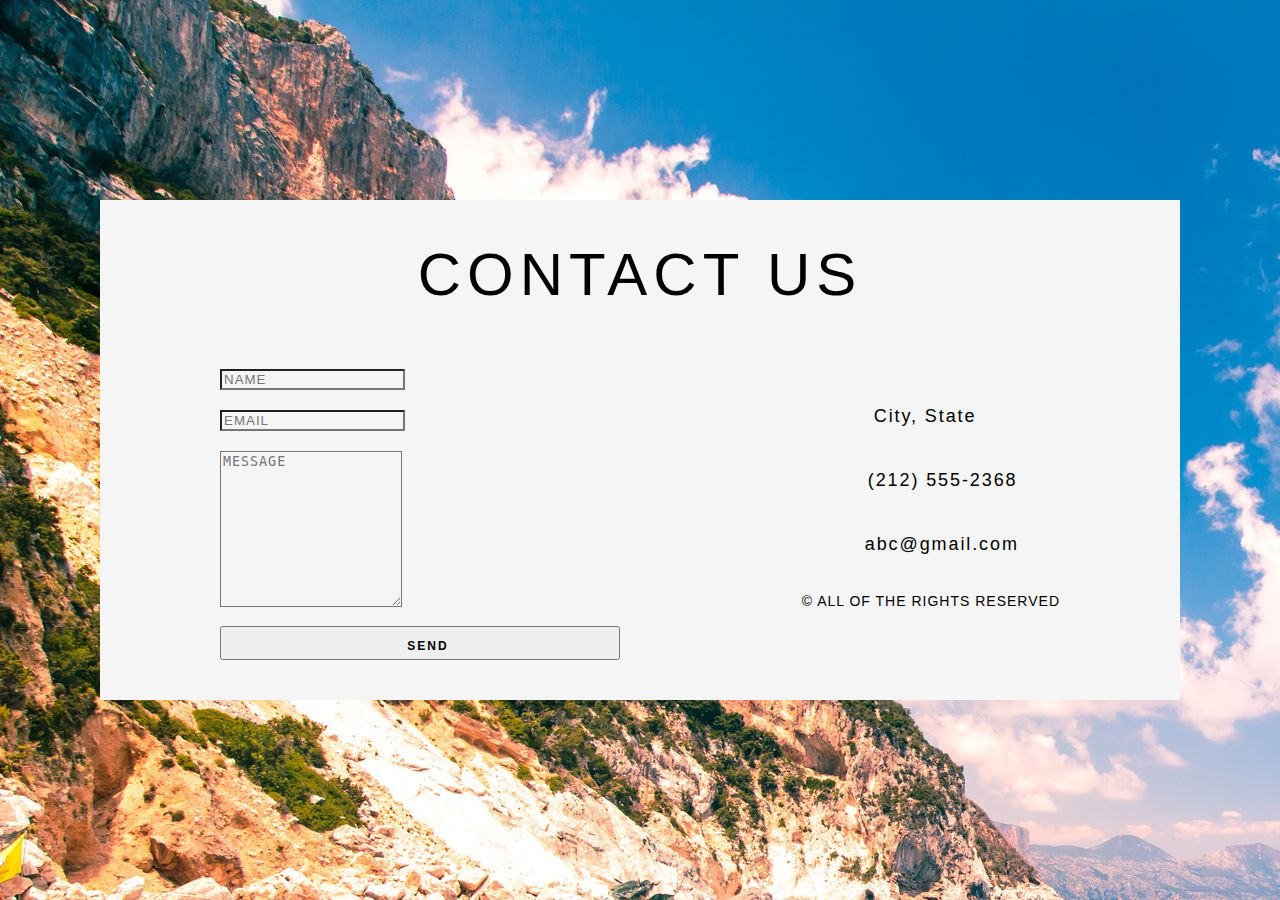
<file: New folder/model.html>
<!DOCTYPE html>
<html lang="en">
<head>
    <meta charset="UTF-8">
    <meta http-equiv="X-UA-Compatible" content="IE=edge">
    <meta name="viewport" content="width=device-width, initial-scale=1.0">
    <title>Document</title>
    <style>
 body {
  margin: 0;
  padding: 0;
 background-image:url(images/b.jpg);
  padding-bottom: 100px;
}

#contact {
margin-top: 200px;
  width: 500;
  height: 500px;
  background-color:whitesmoke;
  margin-left: 100px;
  margin-right: 100px;
 
}

.section-header {
  text-align: center;
  margin: 0 auto;
  padding: 40px 0;
  font: 300 60px 'Oswald', sans-serif;
  color:black;
  text-transform: uppercase;
  letter-spacing: 6px;
}

.contact-wrapper {
  display: flex;
  flex-direction: row;
  justify-content: space-between;
  margin: 0 auto;
  padding: 20px;
  position: relative;
  max-width: 840px;
}


.form-horizontal {
  /*float: left;*/
  max-width: 400px;
  font-family: 'Lato';
  font-weight: 400;
}
.placeholder{
    color: #000;
}

.form-control, 
textarea {
  max-width: 400px;
  background-color:transparent;
  color:black;
  letter-spacing: 1px;
}

.send-button {
  margin-top: 15px;
  height: 34px;
  width: 400px;
  overflow: hidden;
  transition: all .2s ease-in-out;
}

.alt-send-button {
  width: 400px;
  height: 34px;
  transition: all .2s ease-in-out;
}

.send-text {
  display: block;
  margin-top: 10px;
  font: 700 12px 'Lato', sans-serif;
  letter-spacing: 2px;
}

.alt-send-button:hover {
  transform: translate3d(0px, -29px, 0px);
}


.direct-contact-container {
  max-width: 400px;
}


.contact-list {
  list-style-type: none;
  margin-left: -30px;
  padding-right: 20px;
}

.list-item {
  line-height: 4;
  color: #aaa;
}

.contact-text {
  font: 300 18px 'Lato', sans-serif;
  letter-spacing: 1.9px;
  color: black;
}

.place {
  margin-left: 62px;
}

.phone {
  margin-left: 56px;
}

.gmail {
  margin-left: 53px;
}

.contact-text a {
  color:black;
  text-decoration: none;
  transition-duration: 0.2s;
}

.contact-text a:hover {
  color: black;
  text-decoration: none;
}





.copyright {
  font: 200 14px 'Oswald', sans-serif;
  color:black;
  letter-spacing: 1px;
  text-align: center;
}



/* Begin Media Queries*/
@media screen and (max-width: 850px) {
  .contact-wrapper {
    display: flex;
    flex-direction: column;
  }
  .direct-contact-container, .form-horizontal {
    margin: 0 auto;
  }  
  
  .direct-contact-container {
    margin-top: 60px;
    max-width: 300px;
  }    
  .social-media-list li {
    height: 60px;
    width: 60px;
    line-height: 60px;
  }
  .social-media-list li:after {
    width: 60px;
    height: 60px;
    line-height: 60px;
  }
}

@media screen and (max-width: 569px) {

  .direct-contact-container, .form-wrapper {
    float: none;
    margin: 0 auto;
  }  
  .form-control, textarea {
    
    margin: 0 auto;
  }
 
  
  .name, .email, textarea {
    width: 280px;
  } 
  
  .direct-contact-container {
    margin-top: 60px;
    max-width: 280px;
  }  
  
  
}

@media screen and (max-width: 410px) {
  .send-button {
    width: 99%;
  }
}
    </style>
</head>
<body>
    <section id="contact">
  
        <h1 class="section-header">Contact us</h1>
        
        <div class="contact-wrapper">
        
    
          
          <form id="contact-form" class="form-horizontal" role="form">
             
            <div class="form-group" style="margin-bottom: 20px;">
              <div class="col-sm-12">
                <input type="text" class="form-control" id="name" placeholder="NAME" name="name" value="" required>
              </div>
            </div>
      
            <div class="form-group" style="margin-bottom: 20px;">
              <div class="col-sm-12">
                <input type="email" class="form-control" id="email" placeholder="EMAIL" name="email" value="" required>
              </div>
            </div>
      
            <textarea class="form-control" rows="10" placeholder="MESSAGE" name="message" required></textarea>
            
            <button class="btn btn-primary send-button" id="submit" type="submit" value="SEND">
              <div class="alt-send-button">
                <span class="send-text">SEND</span>
              </div>
            
            </button>
            
          </form>
          
      
          
            <div class="direct-contact-container">
      
              <ul class="contact-list">
                <li class="list-item"><i class="fa fa-map-marker fa-2x"><span class="contact-text place">City, State</span></i></li>
                
                <li class="list-item"><i class="fa fa-phone fa-2x"><span class="contact-text phone"><a href="" title="Give me a call">(212) 555-2368</a></span></i></li>
                
                <li class="list-item"><i class="fa fa-envelope fa-2x"><span class="contact-text gmail"><a href="mailto:#" title="Send me an email">abc@gmail.com</a></span></i></li>
                
              </ul>
      
             
      
              <div class="copyright">&copy; ALL OF THE RIGHTS RESERVED</div>
      
            </div>
          
        </div>
        
      </section>  
        
</body>
</html>
</file>
<file: cake bakery/style.css>
*{
    margin: 0;
    padding: 0;
    box-sizing: border-box;
    font-family: 'Uchen', serif;
    scroll-behavior: smooth;
}
.all-content{
    background: #2e1700;
}
/* navbar */
#navbar{
    background-color: #573818;
    padding-left: 60px;
    font-weight: bold;
    z-index: 1000;
}
#logo{
    font-size: 23px;
    color: white;
}
#logo img{
    margin-bottom: 15px;
}
.navbar-nav{
    margin-left: 10px;
}
.nav-link{
    color: white;
    font-weight: bold;
    text-shadow: 1px 1px 1px black;
    margin-left: 15px;
    transition: 0.5s ease;
}
.nav-link:hover{
    background-color: rgba(161,109,14,1);
    color: white;
    border-radius: 5px;
}
.icons{
    margin-left: 30px;
}
.icons img{
    margin-left: 10px;
    transition: 0.5s ease;
    cursor: pointer;
}
.icons img:hover{
    transform: translateY(-5px);
}

.home{
    width: 100%;
    height: 1000px;
    display: flex;
    background-image: linear-gradient(rgba(0,0,0,0.5),rgba(0,0,0,0.5)), url(./image/Wedding-cake.jpg);
    background-size: cover;
    align-items: center;
    justify-content: center;
    /* flex-wrap: wrap; */
    position: relative;
    z-index: 0;
}
.home .img{
    flex: 1 1 400px;
}
.home .img img{
    width: 100%;
}
.home .content{
    flex: 1 1 400px;
    margin-left: 60px;
}
.content h3{
    color: white;
    font-size: 60px;
    font-weight: bold;
    text-shadow: 1px 1px 1px black;
}
.content h2{
    font-size: 60px;
    color: white;
    text-shadow: 1px 1px 1px black;
    font-weight: bold;
}
.changecontent::after{
    content: ' ';
    color: rgba(161,109,14,1);
    animation: changetext 10s infinite linear;
    font-weight: bold;
}
@keyframes changetext{
    0%{content: "Birthday cake";}
    20%{content: "Chocolate cake";}
    50%{content: "Party cake";}
    60%{content: "Slice cake";}
    100%{content: "Cup cake";}
}
.content p{
    color: white;
    font-weight: bold;
    text-shadow: 1px 1px 1px black;
}
.content .btn{
    width: 110px;
    height: 38px;
    background-color: #573818;
    color: white;
}

/* home section end */

/* top cards */


#box{
    margin-top: 50px;
}
#box .card{
    box-shadow: 0px 0px 5px black;
    margin-top: 10px;
    transition: 0.5s ease;
    cursor: pointer;
}
#box .card:hover{
    transform: translateY(-10px);
}
/* top cards end */
/* banner */
.banner{
    width: 100%;
    height: 600px;
    display: flex;
    background-image: linear-gradient(rgba(0,0,0,0.6),rgba(0,0,0,0.6)), url(./image/banner2.png);
    background-size: cover;
    align-items: center;
    justify-content: center;
    flex-wrap: wrap;
    box-shadow: 0px 0px 10px black;
    margin-top: 50px;
}
.banner .img{
    flex: 1 1 400px;
}
.banner .img img{
    width: 100%;
}
.banner .content{
    flex: 1 1 400px;
    margin-left: 60px;
    margin-top: 60px;
}
.banner .content h3{
    color:  #ffffff;
    font-weight: bold;
}
.banner .content h2{
    font-size: 50px;
    color:  #ffffff;
    font-weight: bold;
    text-shadow: 1px 1px 1px black;
}
.banner .content p{
    color:  #ffffff;
}
#btnorder button{
    width: 150px;
    height: 32px;
    letter-spacing: 5px;
    background-color: rgba(161,109,14,1);
    color: white;
    border: none;
    border-radius: 5px;
    cursor: pointer;
}


/* banner end */
/* product cards */
#product-cards h1{
    text-align: center;
    font-weight: bold;
    margin-top: 50px;
    color:  #ffffff;
    text-shadow: 1px 1px 1px black;
    border-bottom: 2px solid rgba(161,109,14,1);
}
#product-cards .card{
    background-color: rgba(161,109,14,1);
    box-shadow: 0 0 3px black;
    border-radius: 5px;
    cursor: pointer;
}
.overlay{
    display: block;
    opacity: 0;
    position: absolute;
    top: 10%;
    margin-left: 0;
    width: 70px;
}
#product-cards .card:hover .overlay{
    opacity: 1;
    margin-left: 5%;
    transition: 0.5s ease;
}
.overlay i img{
    background-color: #2e1700;
    height: 30px;
    width: 30px;
    font-size: 20px;
    padding: 7px;
    margin: -20%;
    margin-bottom: 5%;
    cursor: pointer;
}
.overlay .btn-secondary{
    background: transparent !important;
    border: none;
    box-shadow: none;
}
#product-cards h3{
    color: white;
    text-shadow: 1px 1px 1px black;
}

#product-cards p{
    color: #2e1700;
    font-weight: bold;
}
#product-cards h6{
    font-size: 20px;
    color: #2e1700;
    font-weight: bold;
}
#product-cards h6 span button{
    width: 100px;
    height: 26px;
    font-size: 15px;
    background: transparent;
    letter-spacing: 3px;
    border: 2px solid #573818;
    border-radius: 5px;
    float: right;
    font-weight: bold;
    transition: 0.5s ease;
    cursor: pointer;
}
#product-cards h6 span button:hover{
    background-color: #2e1700;
    color: white;
}

/* product cards end */

/* gallary */



#gallary{
    margin-top: 50px;
}
#gallary h1{
    text-align: center;
    font-weight: bold;
    margin-top: 50px;
    color: #ffffff;
    text-shadow: 1px 1px 1px black;
    border-bottom: 2px solid rgba(161,109,14,1);
}

#gallary .overlay{
    opacity: 0;
    width: 100%;
    color: white;
    text-shadow: 1px 1px 1px black;
}
#gallary .card{
    box-shadow: 0px 0px 5px black;
    margin-top: 10px;
    transition: 0.5s ease;
    cursor: pointer;
}
#gallary .card:hover{
    transform: translateY(-10px);}
/* gallary */

/* about */
#about{
    margin-top: 50px;
}
#about h1{
    text-align: center;
    font-weight: bold;
    margin-top: 50px;
    color: #ffffff;
    text-shadow: 1px 1px 1px black;
    border-bottom: 2px solid rgba(161,109,14,1);
}
#about .card{
    background-color: rgba(161,109,14,1);
    box-shadow: 0px 0px 5px black;
}
#about p{
    color: rgba(161,109,14,1);
    text-shadow: 1px 1px 1px black;
    font-weight: bold;
}
#bt button{
    width: 150px;
    height: 32px;
    letter-spacing: 3px;
    background-color: rgba(161,109,14,1);
    color: white;
    border: none;
    cursor: pointer;
}

/* about */


/* footer */

*{
	margin:0;
	padding:0;
	box-sizing: border-box;
}
.container{
	max-width: 1170px;
	margin:auto;
}
.row{
	display: flex;
	flex-wrap: wrap;
}
ul{
	list-style: none;
}
.footer{
	background-color: #553318;
    padding: 70px 0;
}
.footer-col{
   width: 25%;
   padding: 0 15px;
}
.footer-col h4{
	font-size: 18px;
	color: #ffffff;
	text-transform: capitalize;
	margin-bottom: 35px;
	font-weight: 500;
	position: relative;
}
.footer-col h4::before{
	content: '';
	position: absolute;
	left:0;
	bottom: -10px;
	background-color:rgb(116, 79, 11);
	height: 2px;
	box-sizing: border-box;
	width: 50px;
    display: block;
}

.footer-col ul li a{
	font-size: 16px;
	text-transform: capitalize;
	color: #ffffff;
	text-decoration: none;
	font-weight: 300;
	color: #bbbbbb;
	display: block;
	transition: all 0.3s ease;
}
.footer-col ul li a:hover{
	color: #ffffff;
	padding-left: 8px;
}
.footer-col .social-links a{
	display: inline-block;
	height: 40px;
	width: 40px;
	background-color: rgba(255,255,255,0.2);
	margin:0 10px 10px 0;
	text-align: center;
	line-height: 40px;
	border-radius: 50%;
	color: #ffffff;
	transition: all 0.5s ease;
}
.footer-col .social-links a:hover{
	color: #24262b;
	background-color: #ffffff;
}



/* footer */
</file>
